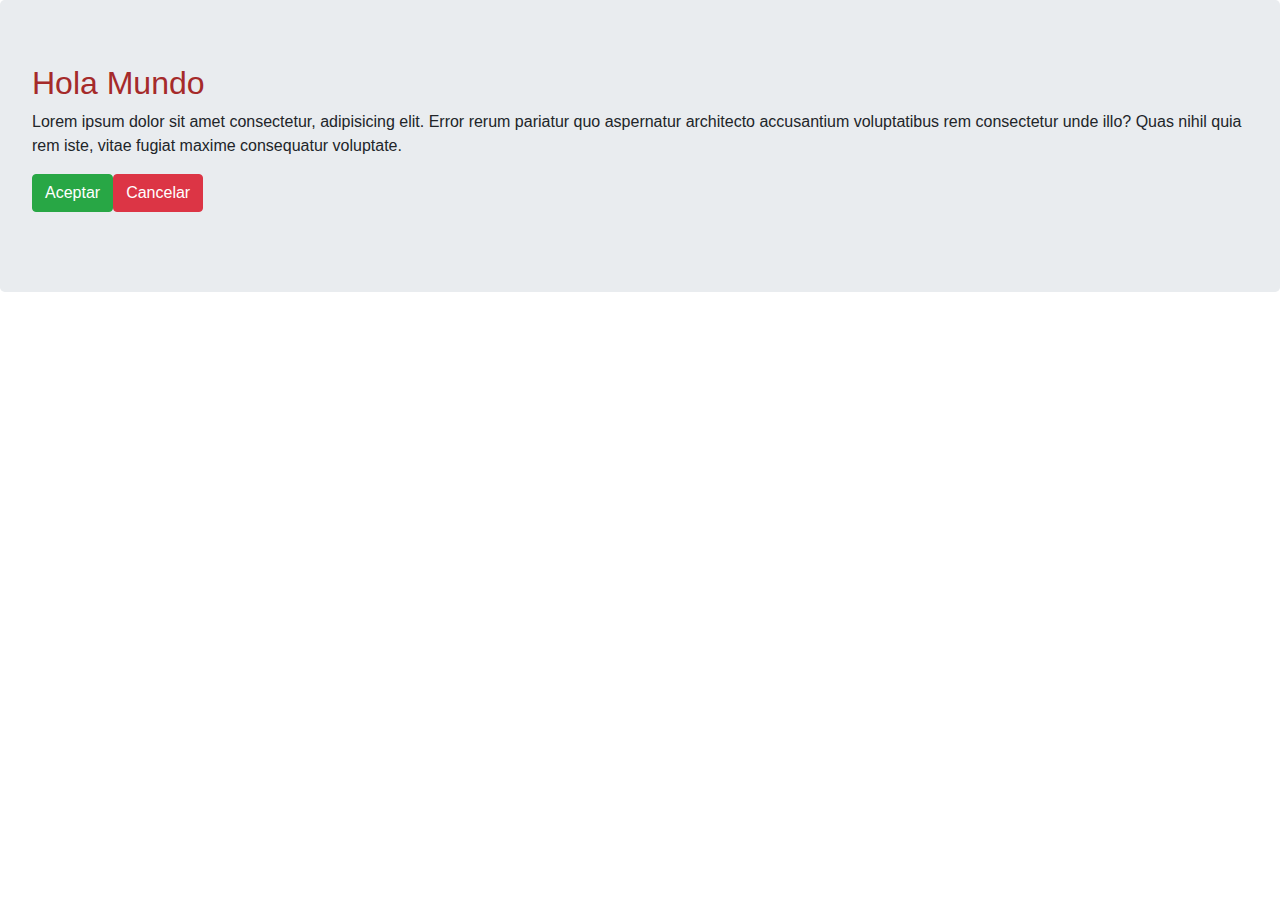
<file: Practica 1/index.html>
<!DOCTYPE html>
<html lang="en">
<head>
    <meta charset="UTF-8">
    <meta name="viewport" content="width=device-width, initial-scale=1.0">
    <title>Titulo</title>
    <link rel="stylesheet" href="https://stackpath.bootstrapcdn.com/bootstrap/4.5.2/css/bootstrap.min.css" integrity="sha384-JcKb8q3iqJ61gNV9KGb8thSsNjpSL0n8PARn9HuZOnIxN0hoP+VmmDGMN5t9UJ0Z" crossorigin="anonymous">
</head>
<body>
    <div class="container-fluid">
        <div class="row">
            <div class="col-ad-12">
                <div class="jumbotron">
                    <h2 style="color:brown">Hola Mundo</h2>
                    <p>Lorem ipsum dolor sit amet consectetur, adipisicing elit. Error rerum pariatur quo aspernatur architecto accusantium voluptatibus rem consectetur unde illo? Quas nihil quia rem iste, vitae fugiat maxime consequatur voluptate.</p>
                    <p><a class="btn btn-large btn-success" href="http://uv.mx/fei">Aceptar</a><a class="btn btn-large btn-danger" href="/fei">Cancelar</a></p>
                </div>
            </div>
        </div>
    </div>

    <script src="https://code.jquery.com/jquery-3.5.1.slim.min.js" integrity="sha384-DfXdz2htPH0lsSSs5nCTpuj/zy4C+OGpamoFVy38MVBnE+IbbVYUew+OrCXaRkfj" crossorigin="anonymous"></script>
    <script src="https://cdn.jsdelivr.net/npm/popper.js@1.16.1/dist/umd/popper.min.js" integrity="sha384-9/reFTGAW83EW2RDu2S0VKaIzap3H66lZH81PoYlFhbGU+6BZp6G7niu735Sk7lN" crossorigin="anonymous"></script>
    <script src="https://stackpath.bootstrapcdn.com/bootstrap/4.5.2/js/bootstrap.min.js" integrity="sha384-B4gt1jrGC7Jh4AgTPSdUtOBvfO8shuf57BaghqFfPlYxofvL8/KUEfYiJOMMV+rV" crossorigin="anonymous"></script>
</body>
</html>
</file>
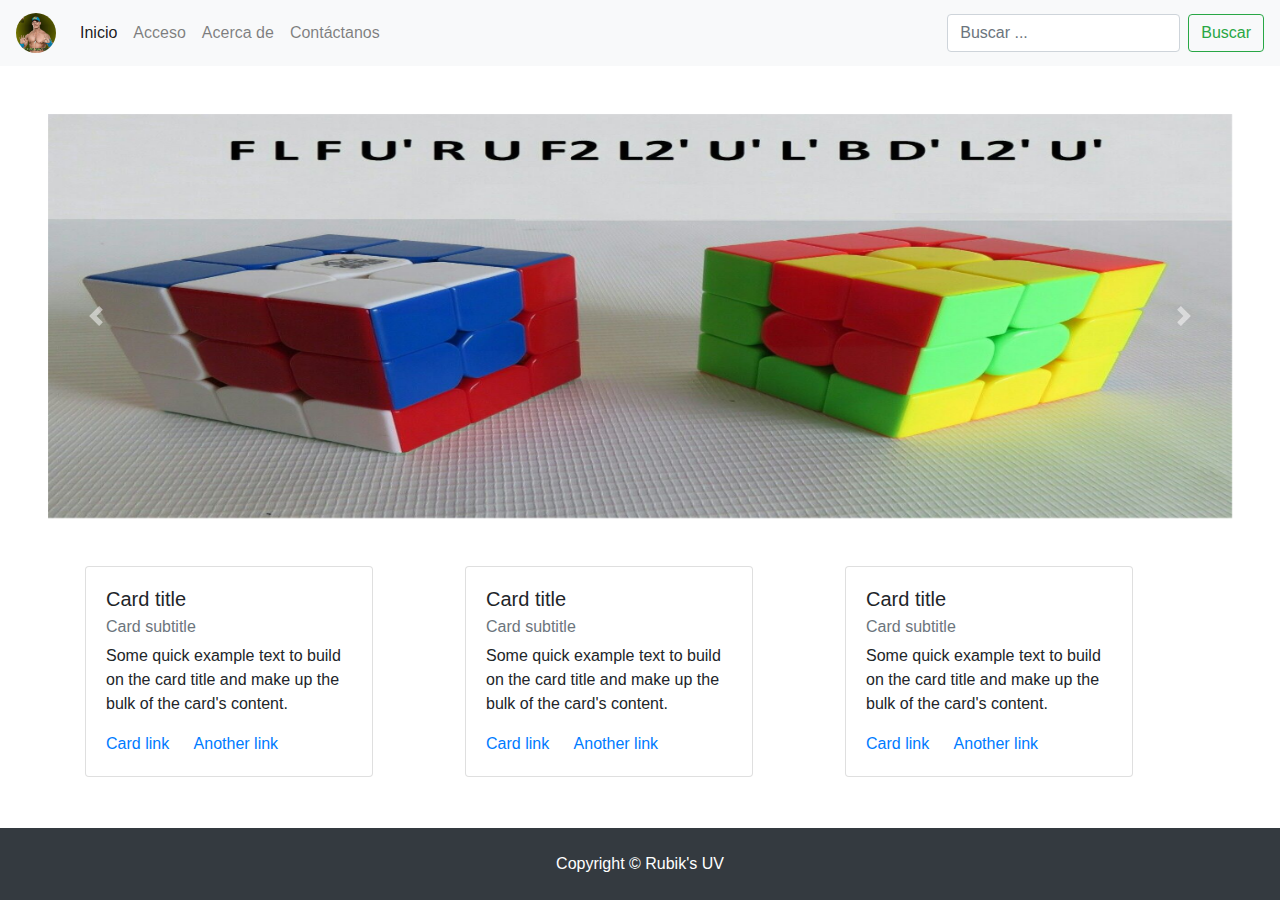
<file: Practica 4/index.html>
<!DOCTYPE html>
<html lang="en">

<head>
  <meta charset="UTF-8">
  <meta name="viewport" content="width=device-width, initial-scale=1.0">
  <title>Práctica 4</title>

  <!-- CSS only -->
  <link rel="stylesheet" href="https://stackpath.bootstrapcdn.com/bootstrap/4.5.2/css/bootstrap.min.css"
    integrity="sha384-JcKb8q3iqJ61gNV9KGb8thSsNjpSL0n8PARn9HuZOnIxN0hoP+VmmDGMN5t9UJ0Z" crossorigin="anonymous">

  <!-- JS, Popper.js, and jQuery -->
  <script src="https://code.jquery.com/jquery-3.5.1.slim.min.js"
    integrity="sha384-DfXdz2htPH0lsSSs5nCTpuj/zy4C+OGpamoFVy38MVBnE+IbbVYUew+OrCXaRkfj"
    crossorigin="anonymous"></script>
  <script src="https://cdn.jsdelivr.net/npm/popper.js@1.16.1/dist/umd/popper.min.js"
    integrity="sha384-9/reFTGAW83EW2RDu2S0VKaIzap3H66lZH81PoYlFhbGU+6BZp6G7niu735Sk7lN"
    crossorigin="anonymous"></script>
  <script src="https://stackpath.bootstrapcdn.com/bootstrap/4.5.2/js/bootstrap.min.js"
    integrity="sha384-B4gt1jrGC7Jh4AgTPSdUtOBvfO8shuf57BaghqFfPlYxofvL8/KUEfYiJOMMV+rV"
    crossorigin="anonymous"></script>

  <link rel="stylesheet" href="css/main.css">
</head>

<body>
  <!--Sección de barra de navegación -->
  <nav class="navbar navbar-expand-lg navbar-light bg-light">
    <a class="navbar-brand" href="#">
      <img src="img/perfil.jpg" alt="foto de perfil" width="40" height="" class="rounded-circle">
    </a>
    <button class="navbar-toggler" type="button" data-toggle="collapse" data-target="#navbarSupportedContent"
      aria-controls="navbarSupportedContent" aria-expanded="false" aria-label="Toggle navigation">
      <span class="navbar-toggler-icon"></span>
    </button>

    <div class="collapse navbar-collapse" id="navbarSupportedContent">
      <ul class="navbar-nav mr-auto">
        <li class="nav-item active">
          <a class="nav-link" href="#">Inicio <span class="sr-only">(current)</span></a>
        </li>
        <li class="nav-item">
          <a class="nav-link" data-toggle="modal" data-target="#exampleModal" href="#">Acceso</a>
        </li>

        <li class="nav-item">
          <a class="nav-link " href="#" tabindex="-1" aria-disabled="true">Acerca de</a>
        </li>
        <li class="nav-item"><a href="" class="nav-link">Contáctanos</a></li>

      </ul>
      <form class="form-inline my-2 my-lg-0">
        <input class="form-control mr-sm-2" type="search" placeholder="Buscar ..." aria-label="Search">
        <button class="btn btn-outline-success my-2 my-sm-0" type="submit">Buscar</button>
      </form>
    </div>
  </nav>

  <!-- Sección del carrusel -->
  <div id="carouselExampleControls" class="carousel slide" data-ride="carousel">
    <div class="carousel-inner">
      <div class="carousel-item active">
        <img src="img/a.jpg" class="d-block sz p-5" alt="...">
      </div>
      <div class="carousel-item">
        <img src="img/b.jpg" class="d-block sz p-5" alt="...">
      </div>
      <div class="carousel-item">
        <img src="img/c.jpg" class="d-block sz p-5" alt="...">
      </div>
    </div>
    <a class="carousel-control-prev" href="#carouselExampleControls" role="button" data-slide="prev">
      <span class="carousel-control-prev-icon" aria-hidden="true"></span>
      <span class="sr-only">Previous</span>
    </a>
    <a class="carousel-control-next" href="#carouselExampleControls" role="button" data-slide="next">
      <span class="carousel-control-next-icon" aria-hidden="true"></span>
      <span class="sr-only">Next</span>
    </a>
  </div>



  <!-- Modal -->
  <div class="modal fade" id="exampleModal" tabindex="-1" aria-labelledby="exampleModalLabel" aria-hidden="true">
    <div class="modal-dialog">
      <div class="modal-content">
        <div class="modal-header">
          <h5 class="modal-title" id="exampleModalLabel">Acceso</h5>
          <button type="button" class="close" data-dismiss="modal" aria-label="Close">
            <span aria-hidden="true">&times;</span>
          </button>
        </div>
        <div class="modal-body">
          <!-- formulario de logeo -->
          <form>
            <div class="form-group">
              <label for="exampleInputEmail1">Email address</label>
              <input type="email" class="form-control" id="exampleInputEmail1" aria-describedby="emailHelp">
              <small id="emailHelp" class="form-text text-muted">We'll never share your email with anyone else.</small>
            </div>
            <div class="form-group">
              <label for="exampleInputPassword1">Password</label>
              <input type="password" class="form-control" id="exampleInputPassword1">
            </div>
            <div class="form-group form-check">
              <input type="checkbox" class="form-check-input" id="exampleCheck1">
              <label class="form-check-label" for="exampleCheck1">Check me out</label>
            </div>
            <button type="submit" class="btn btn-primary">Submit</button>
          </form>
          <!-- fin formulario de logeo -->
        </div>
        <div class="modal-footer">
          <button type="button" class="btn btn-danger" data-dismiss="modal">Cancelar</button>
          <button type="button" class="btn btn-primary">Acceder</button>
        </div>
      </div>
    </div>
  </div>

  <!-- Sección de contenidos -->
  <section class="container">
    <div class="row">
      <div class="col-md-4">
        <div class="card" style="width: 18rem;">
          <div class="card-body">
            <h5 class="card-title">Card title</h5>
            <h6 class="card-subtitle mb-2 text-muted">Card subtitle</h6>
            <p class="card-text">Some quick example text to build on the card title and make up the bulk of the card's
              content.</p>
            <a href="#" class="card-link">Card link</a>
            <a href="#" class="card-link">Another link</a>
          </div>
        </div>
      </div>
      <div class="col-md-4">
        <div class="card" style="width: 18rem;">
          <div class="card-body">
            <h5 class="card-title">Card title</h5>
            <h6 class="card-subtitle mb-2 text-muted">Card subtitle</h6>
            <p class="card-text">Some quick example text to build on the card title and make up the bulk of the card's
              content.</p>
            <a href="#" class="card-link">Card link</a>
            <a href="#" class="card-link">Another link</a>
          </div>
        </div>
      </div>
      <div class="col-md-4">
        <div class="card" style="width: 18rem;">
          <div class="card-body">
            <h5 class="card-title">Card title</h5>
            <h6 class="card-subtitle mb-2 text-muted">Card subtitle</h6>
            <p class="card-text">Some quick example text to build on the card title and make up the bulk of the card's
              content.</p>
            <a href="#" class="card-link">Card link</a>
            <a href="#" class="card-link">Another link</a>
          </div>
        </div>
      </div>
    </div>
  </section>

  <!-- Sección del pie de página -->
  <footer class="bg-dark text-white py-4 fixed-bottom">
    <div class="container text-center">Copyright &copy; Rubik's UV</div>
  </footer>

</body>

</html>
</file>
<file: Practica 4/css/main.css>
.sz{
    width: 100%;
    height: 500px;
}
</file>
